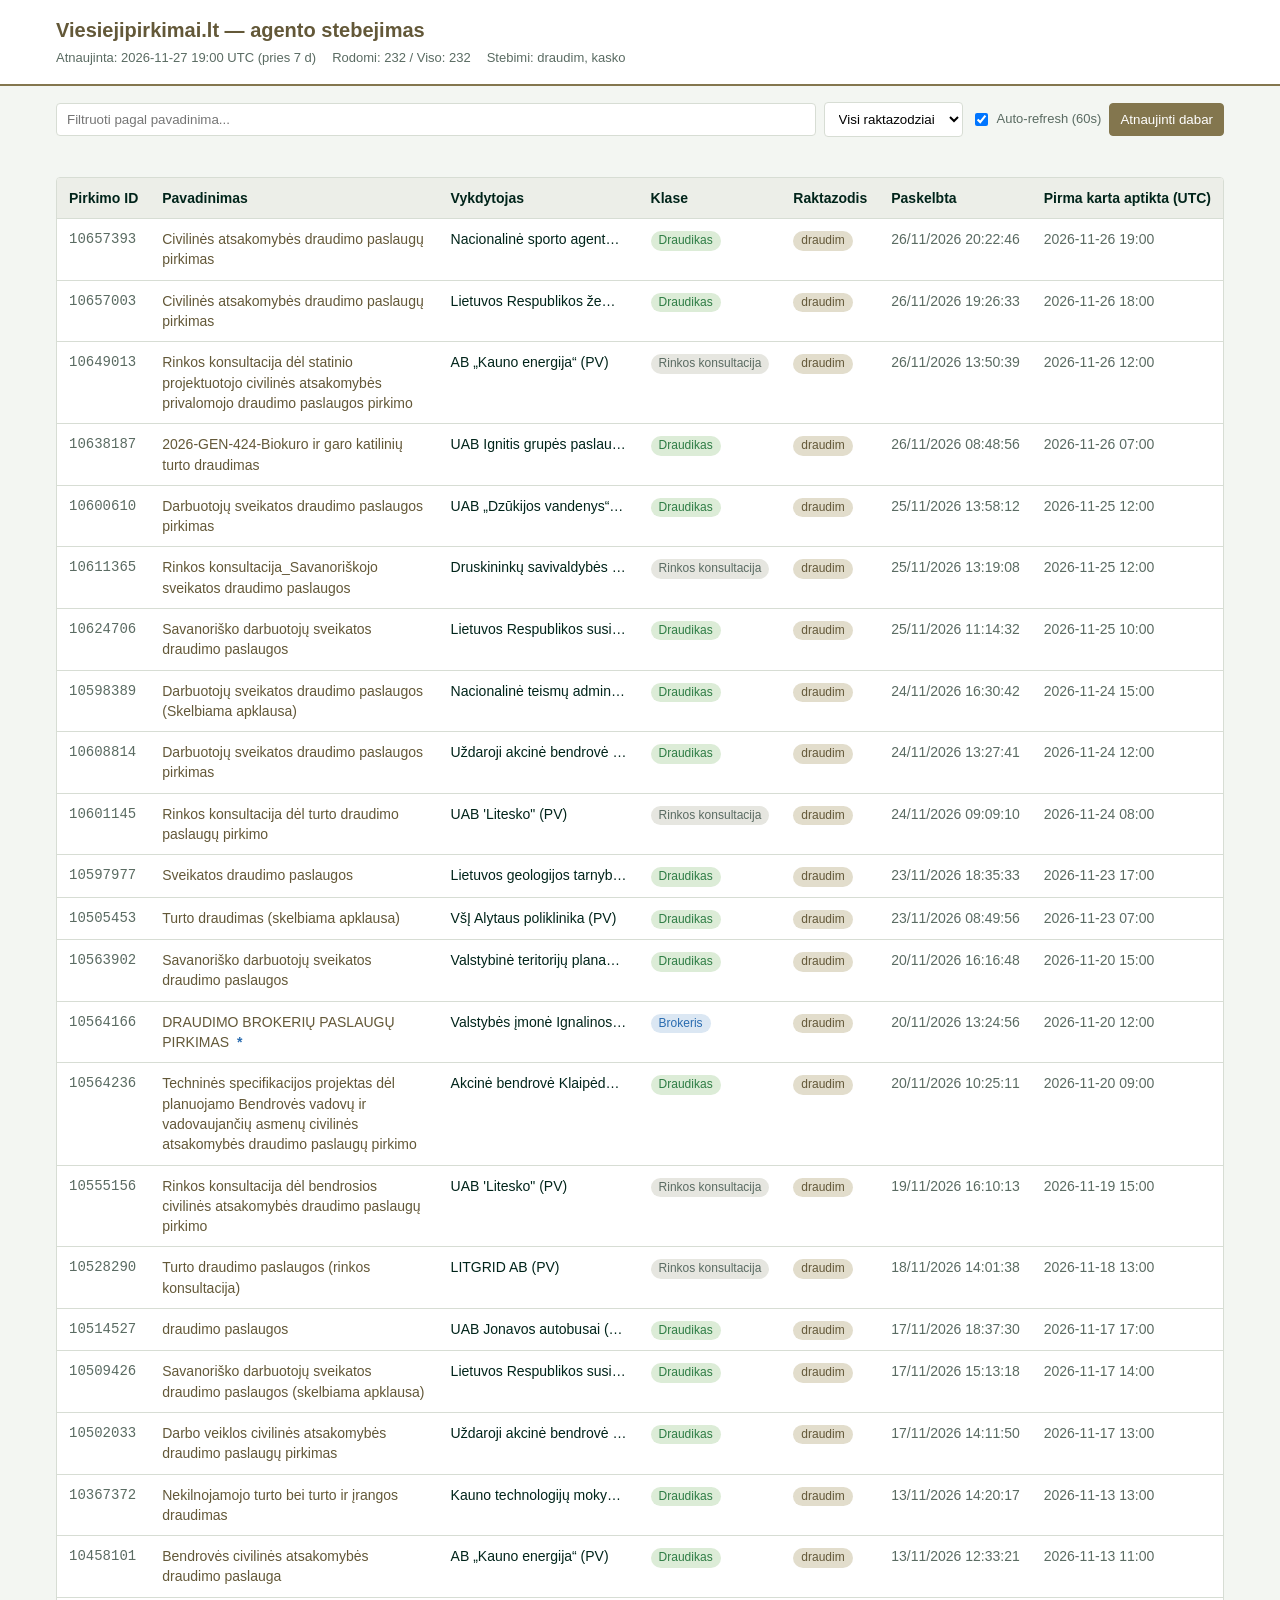
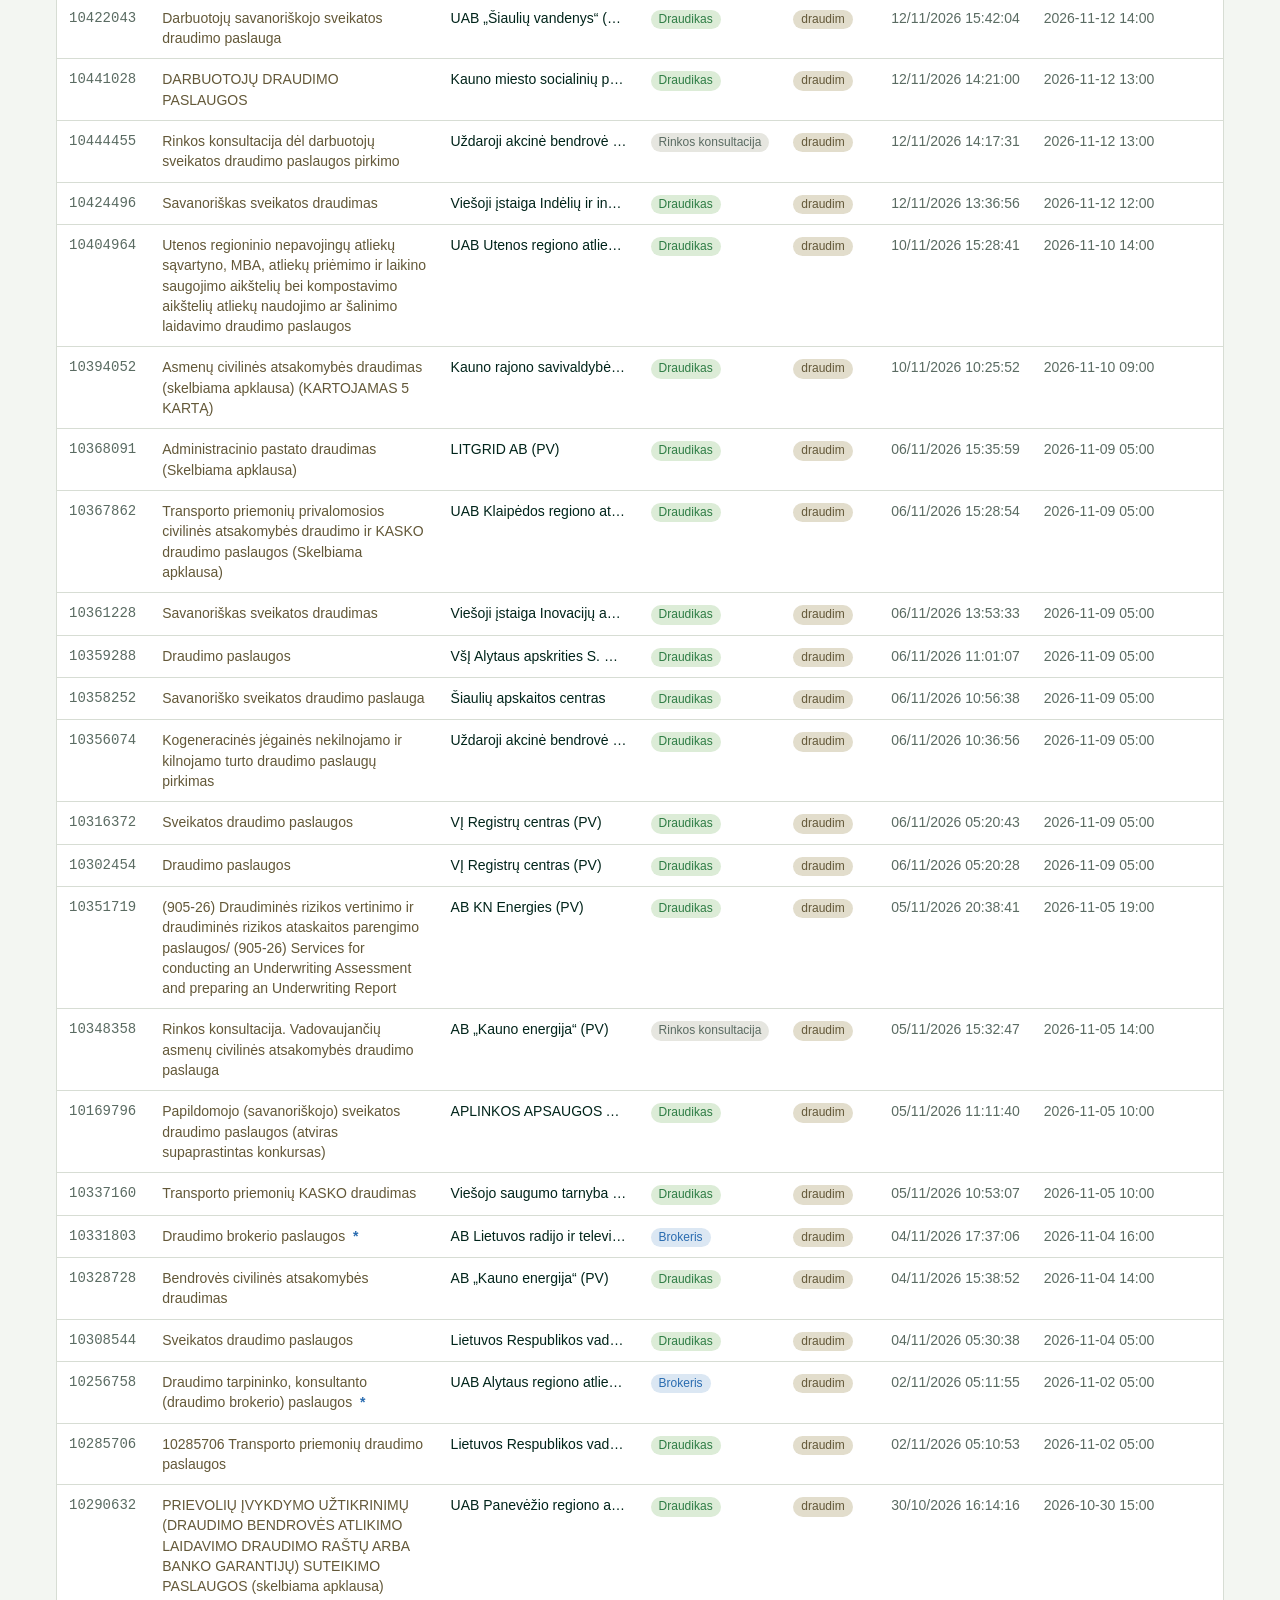
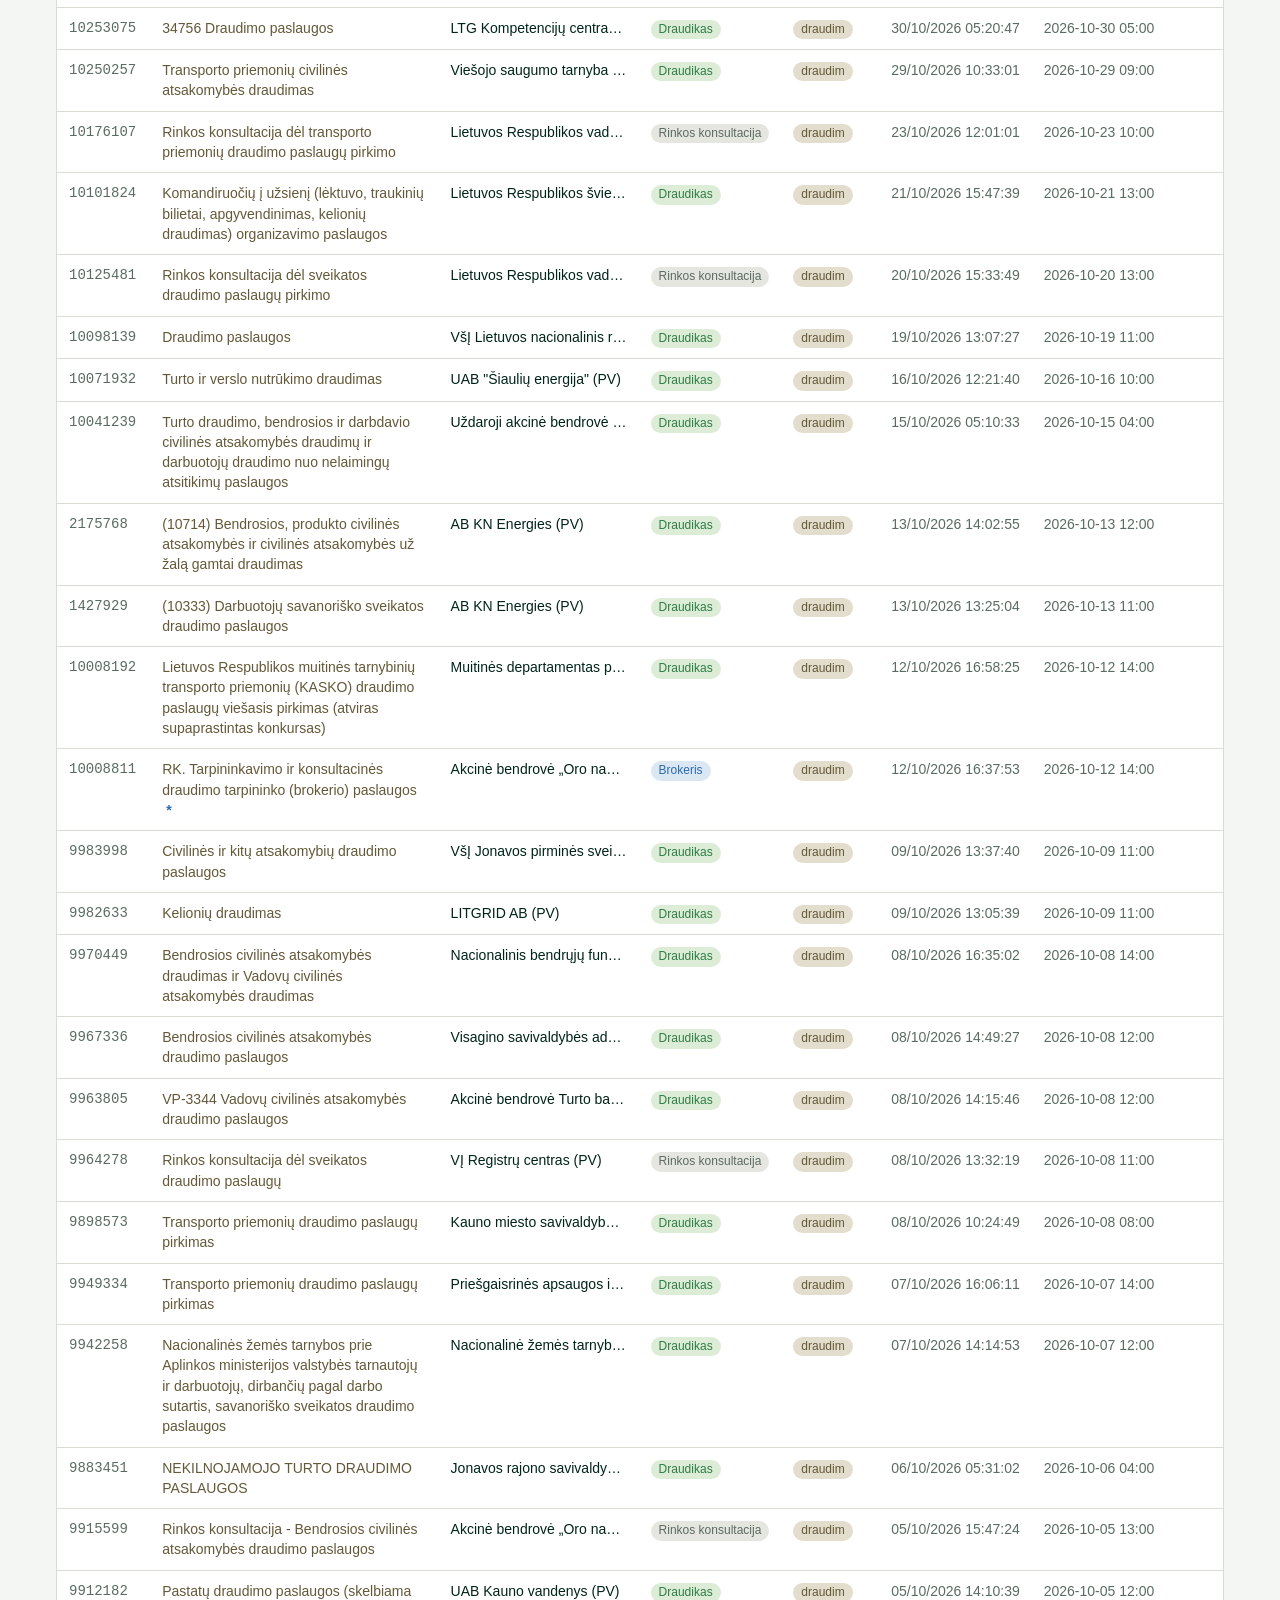
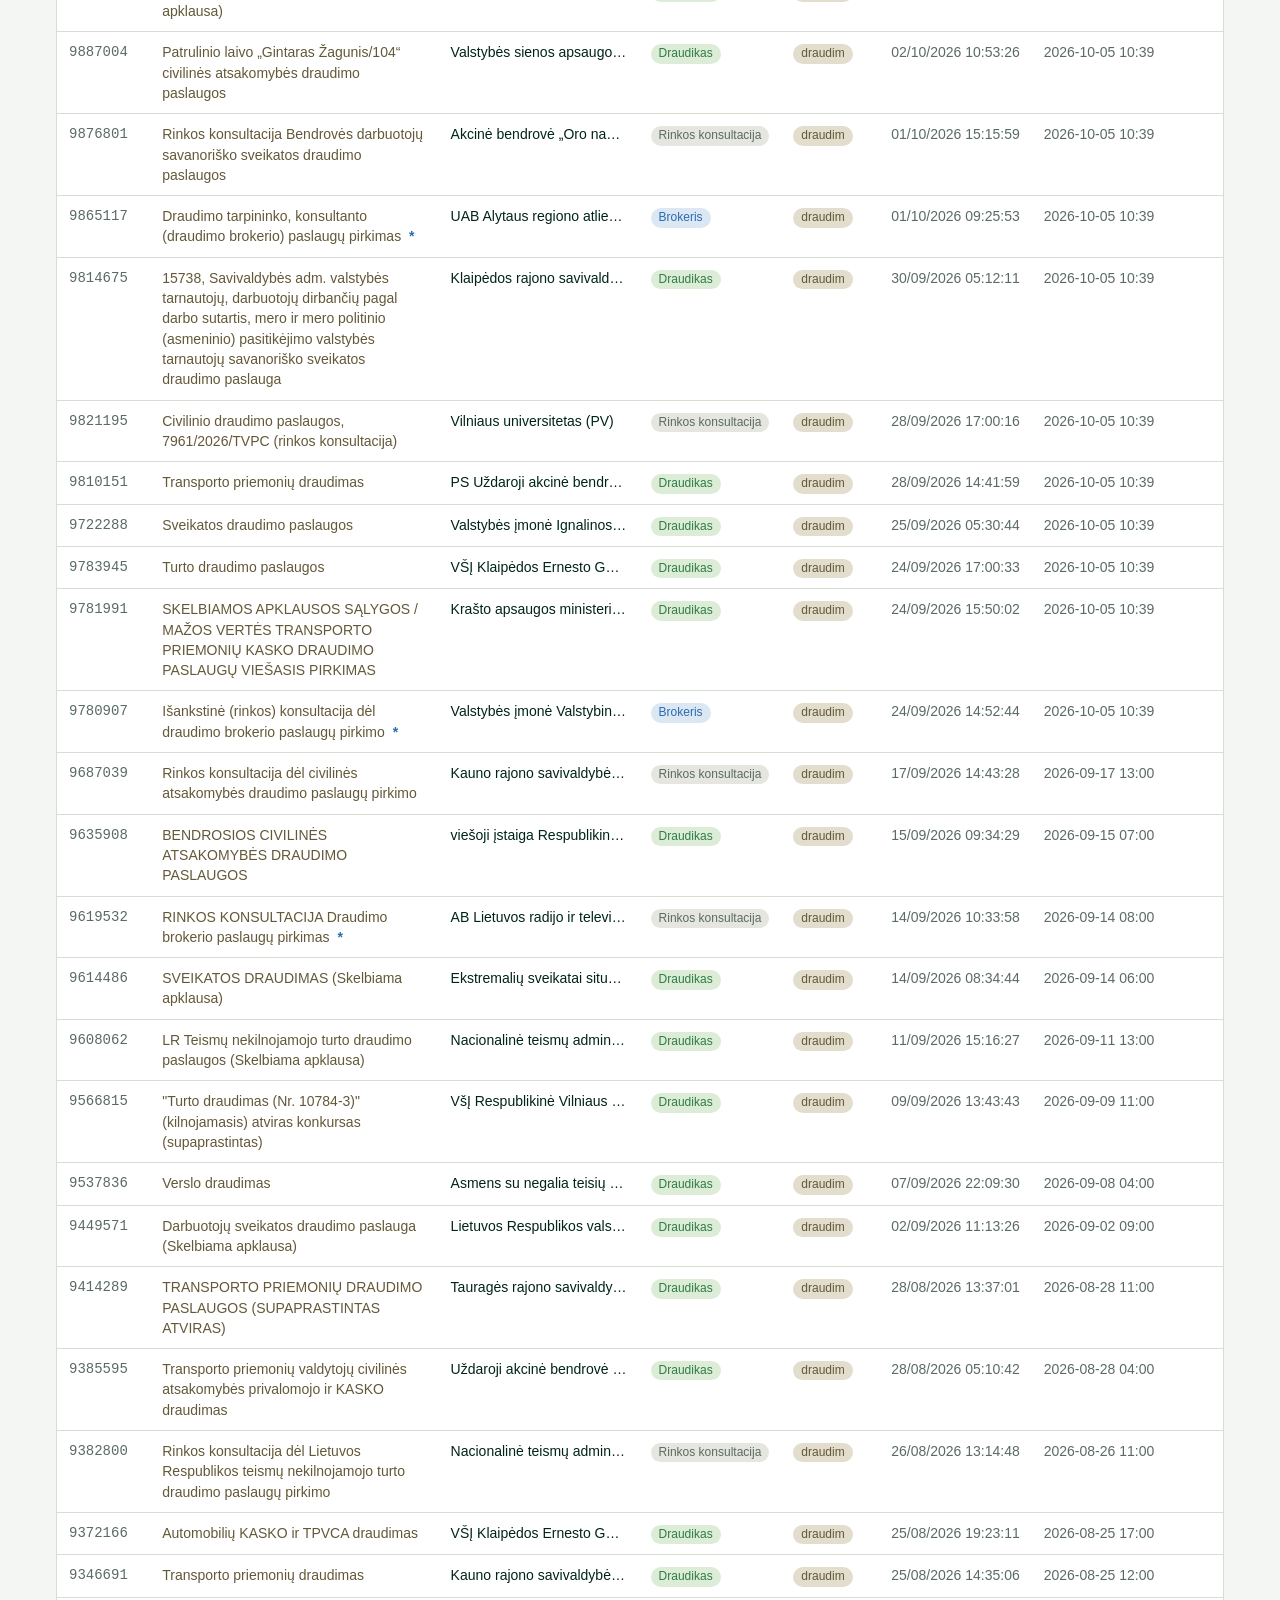
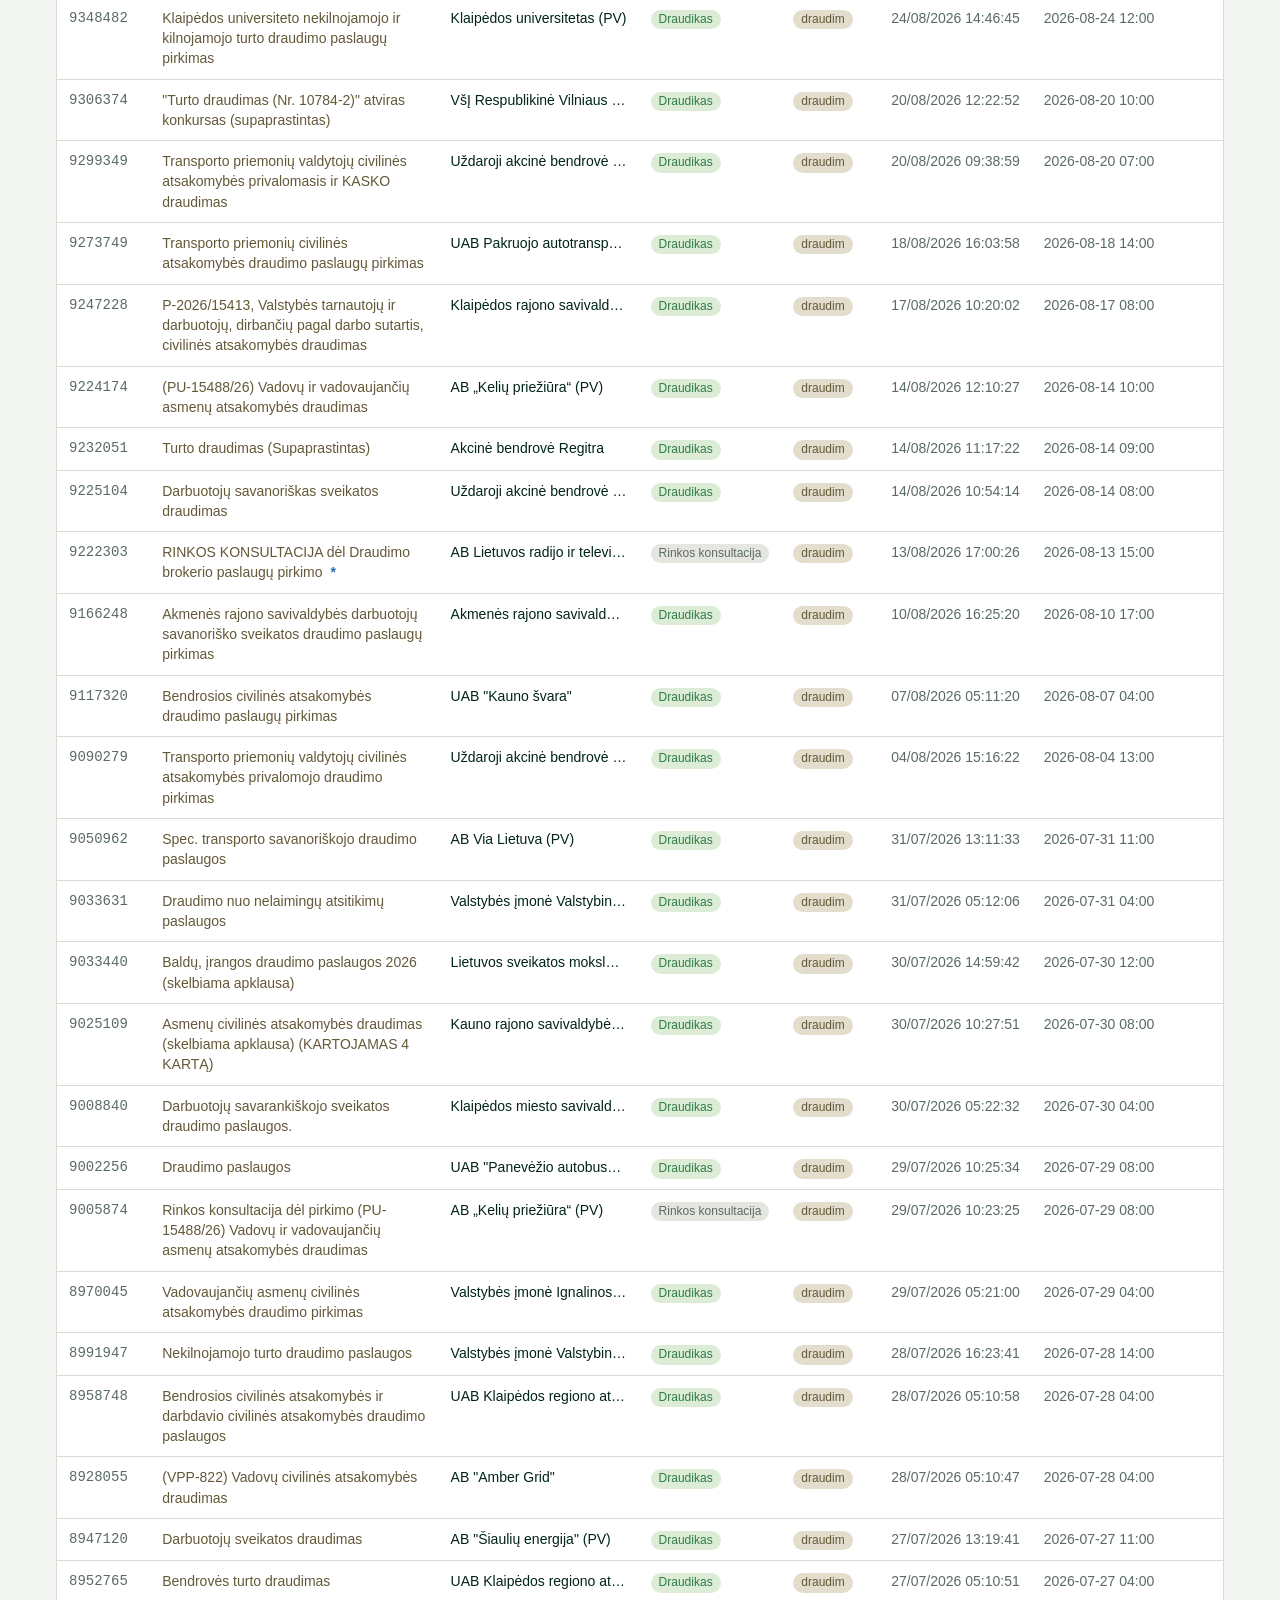
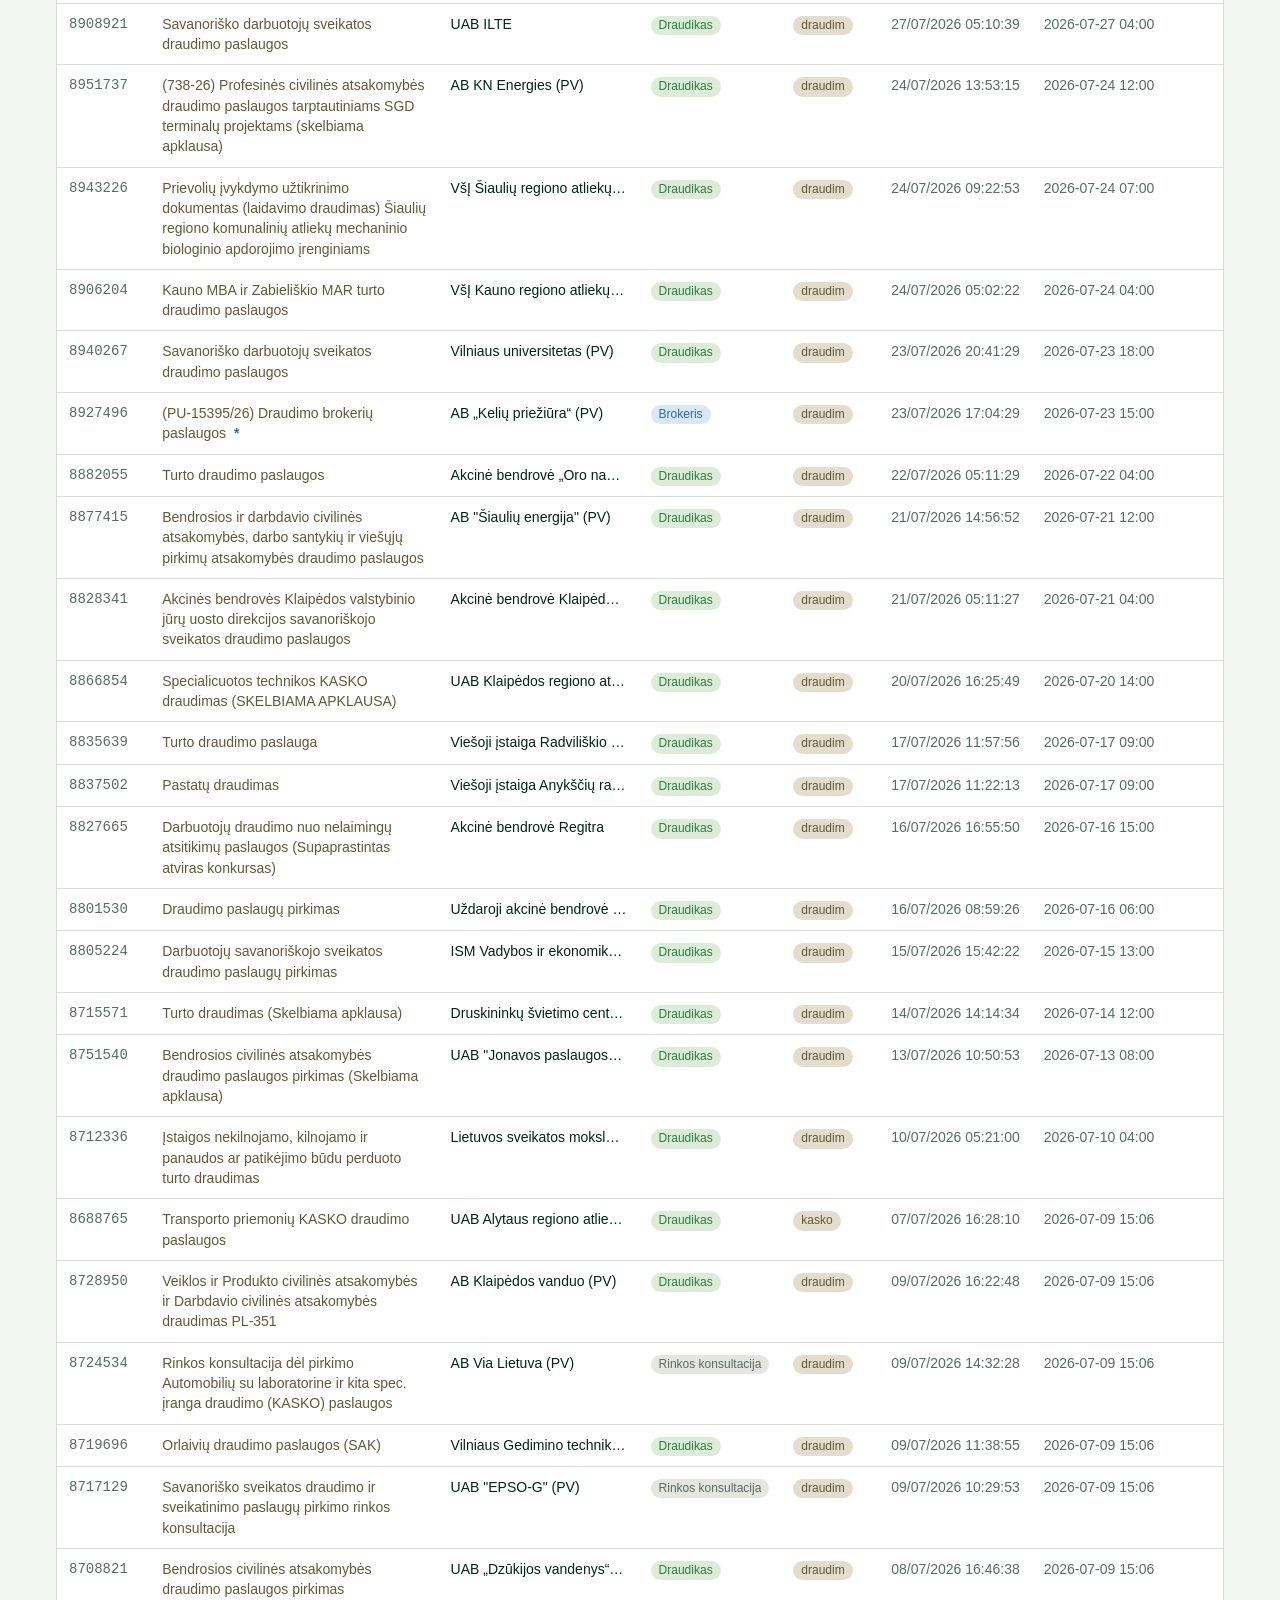
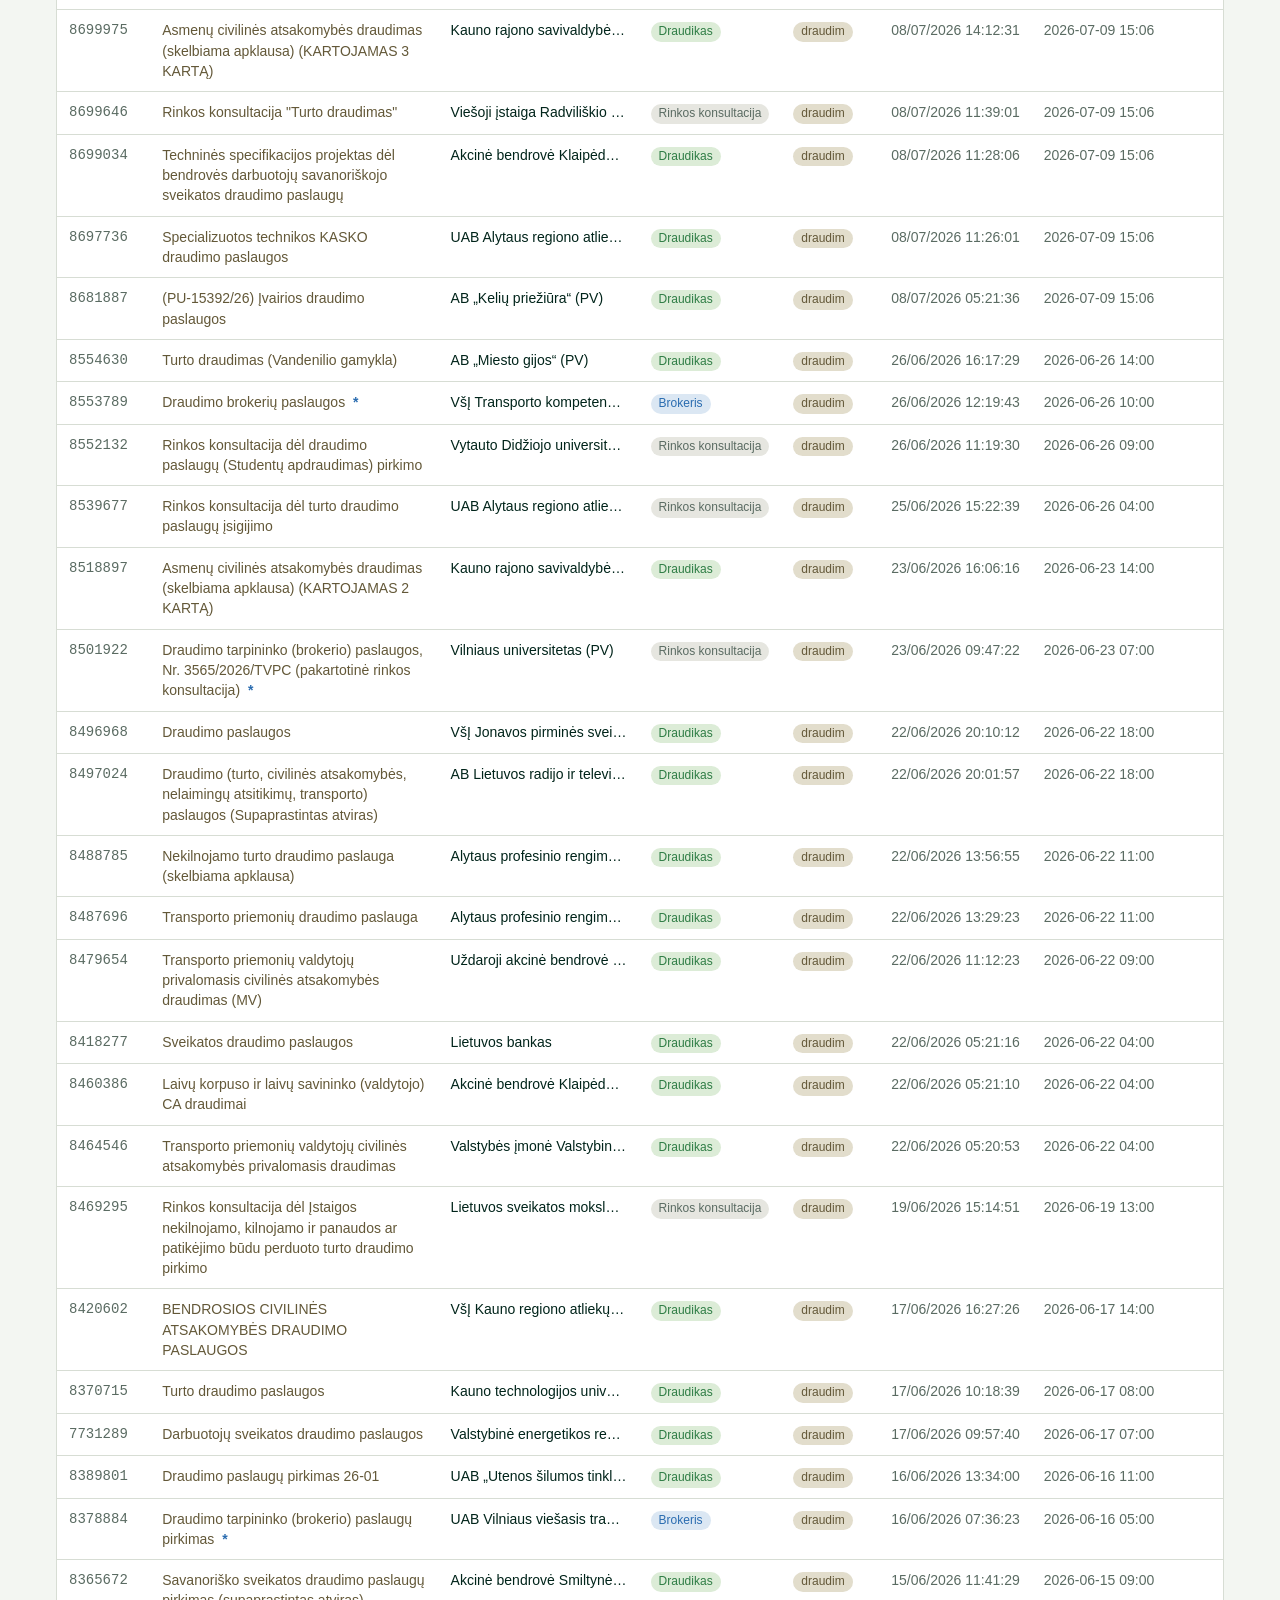
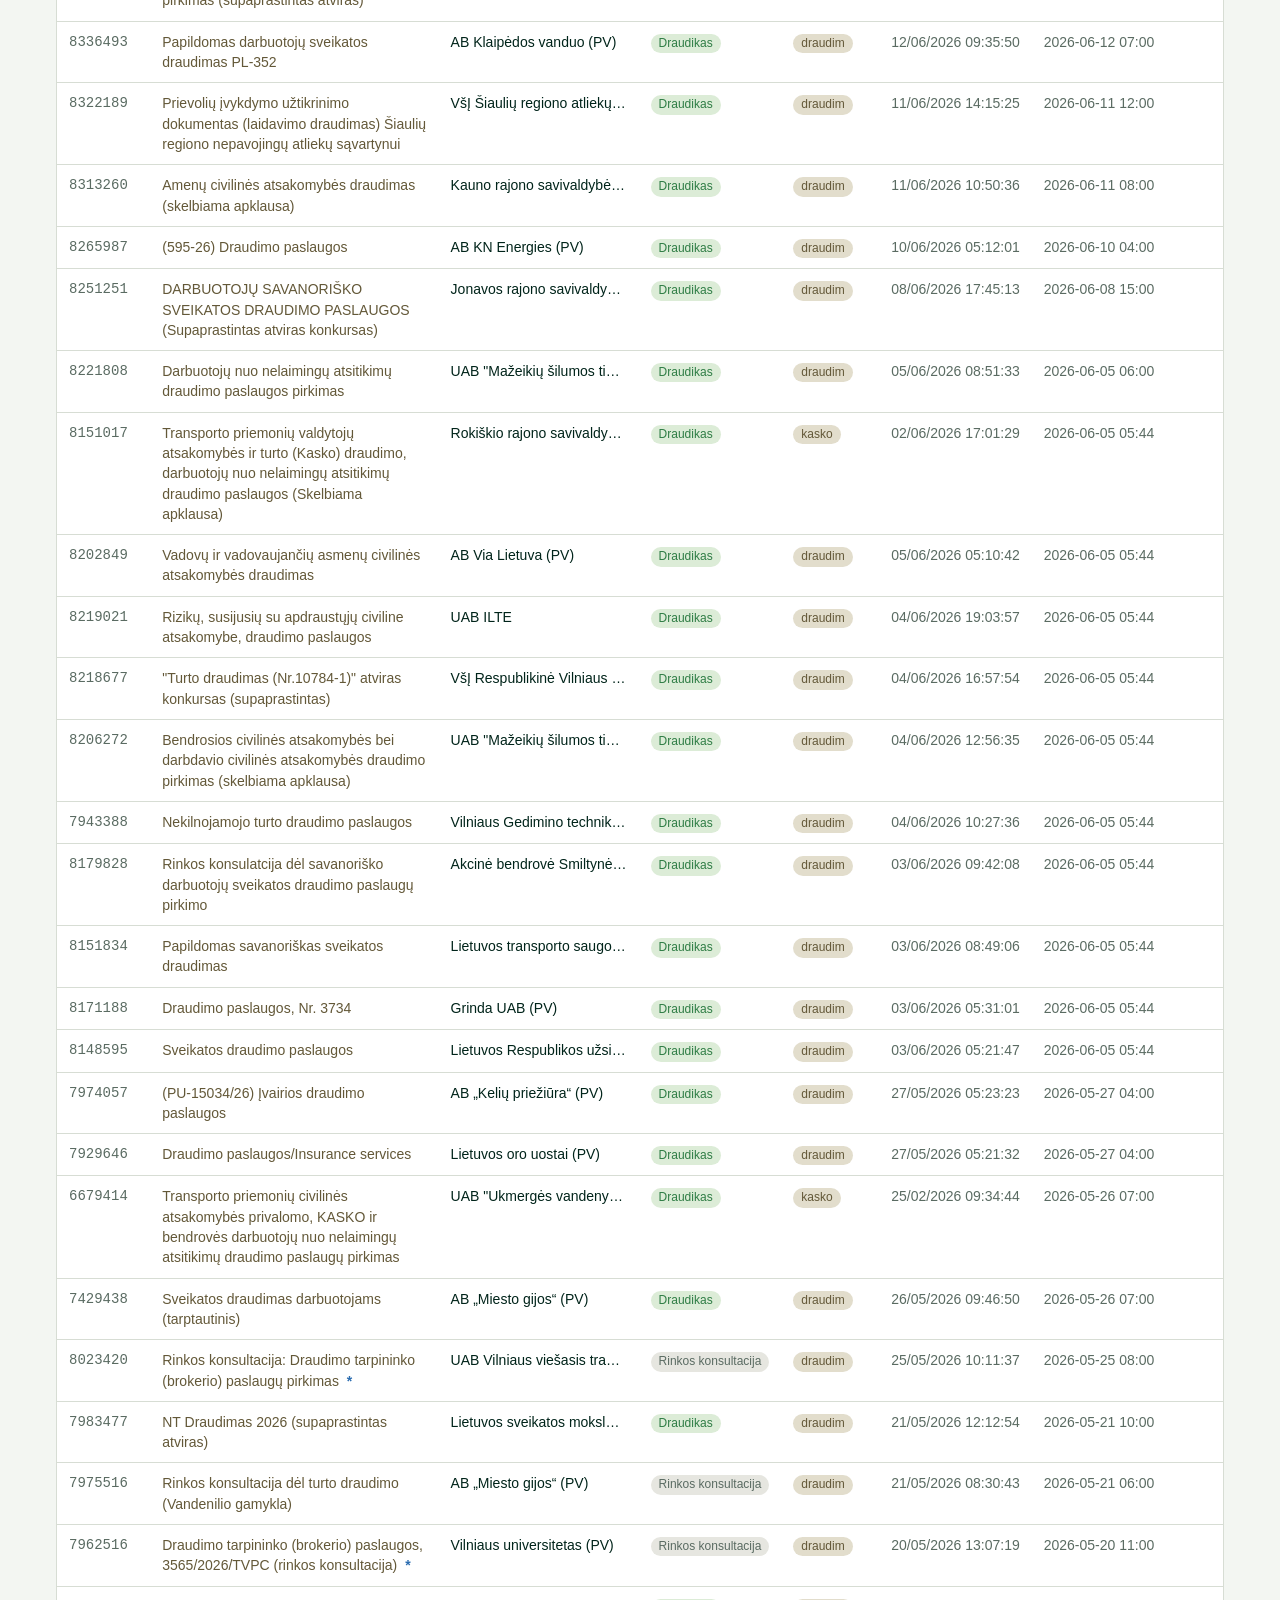
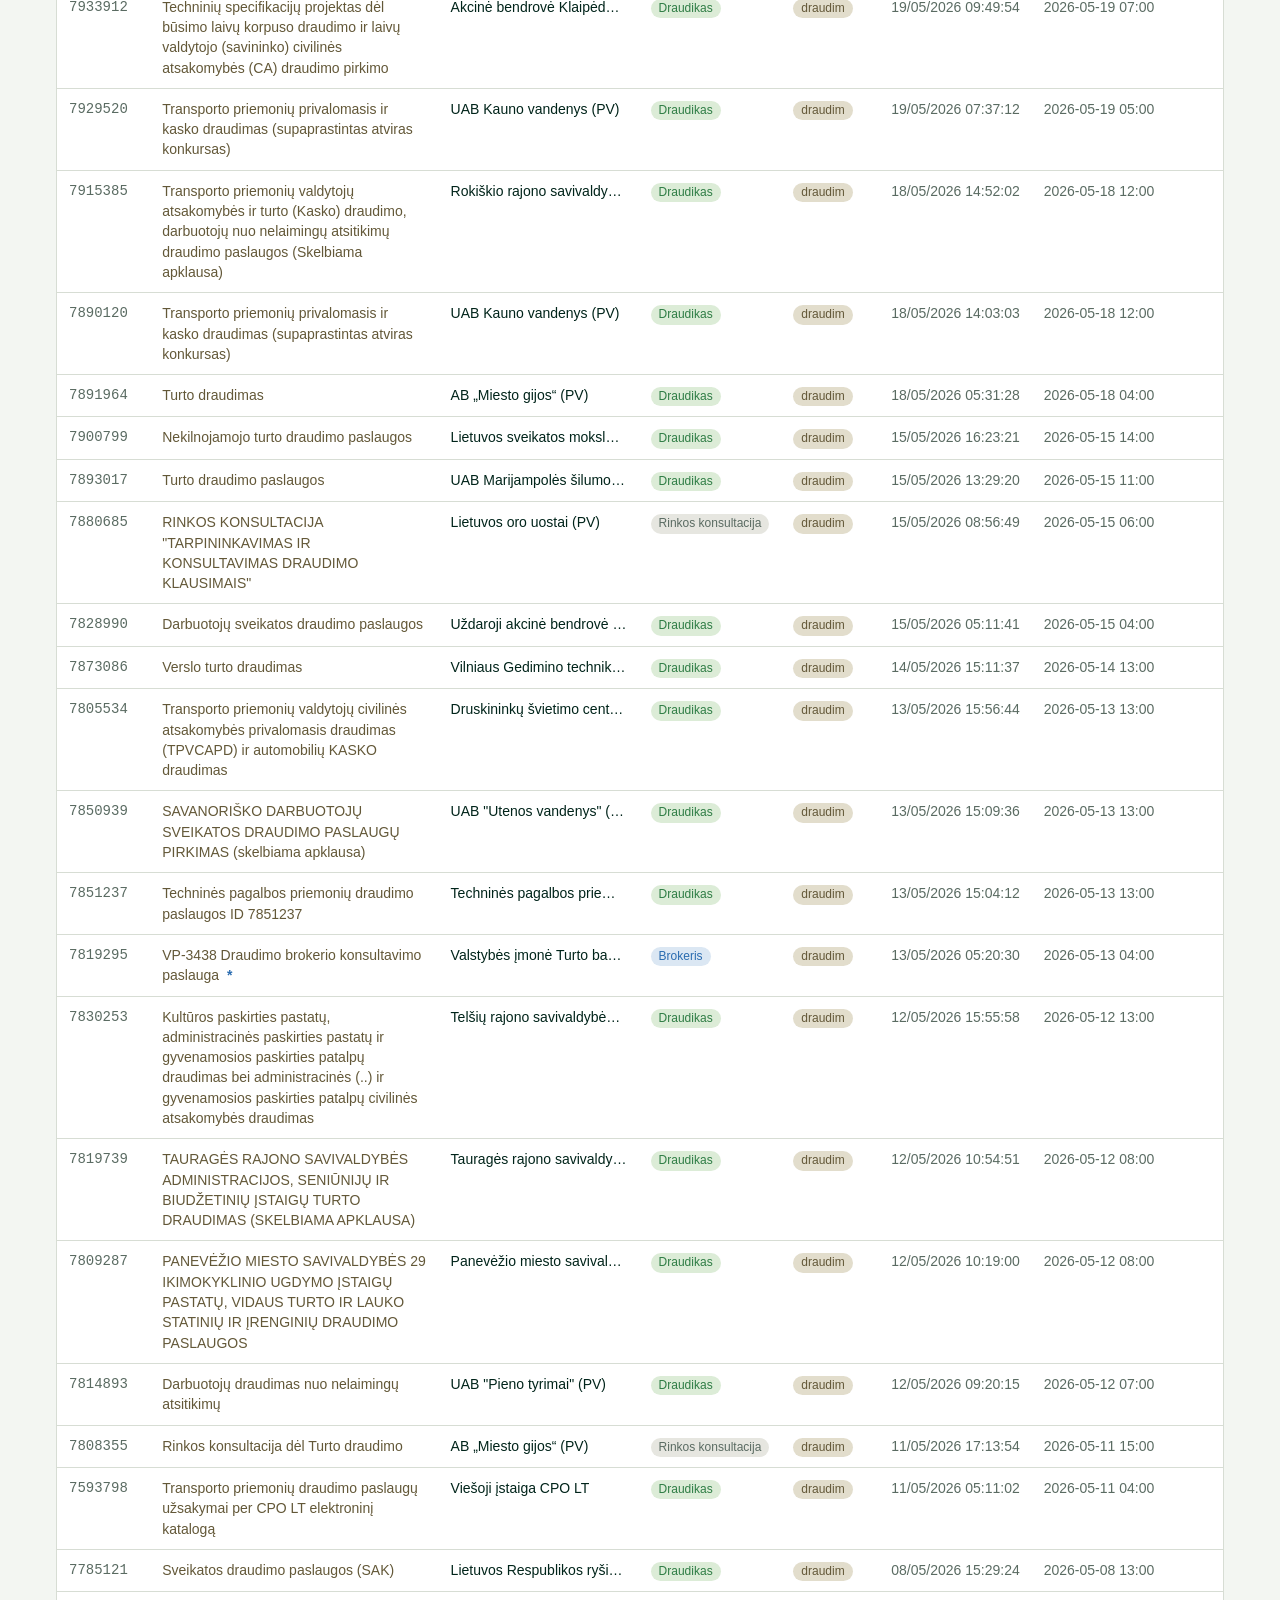
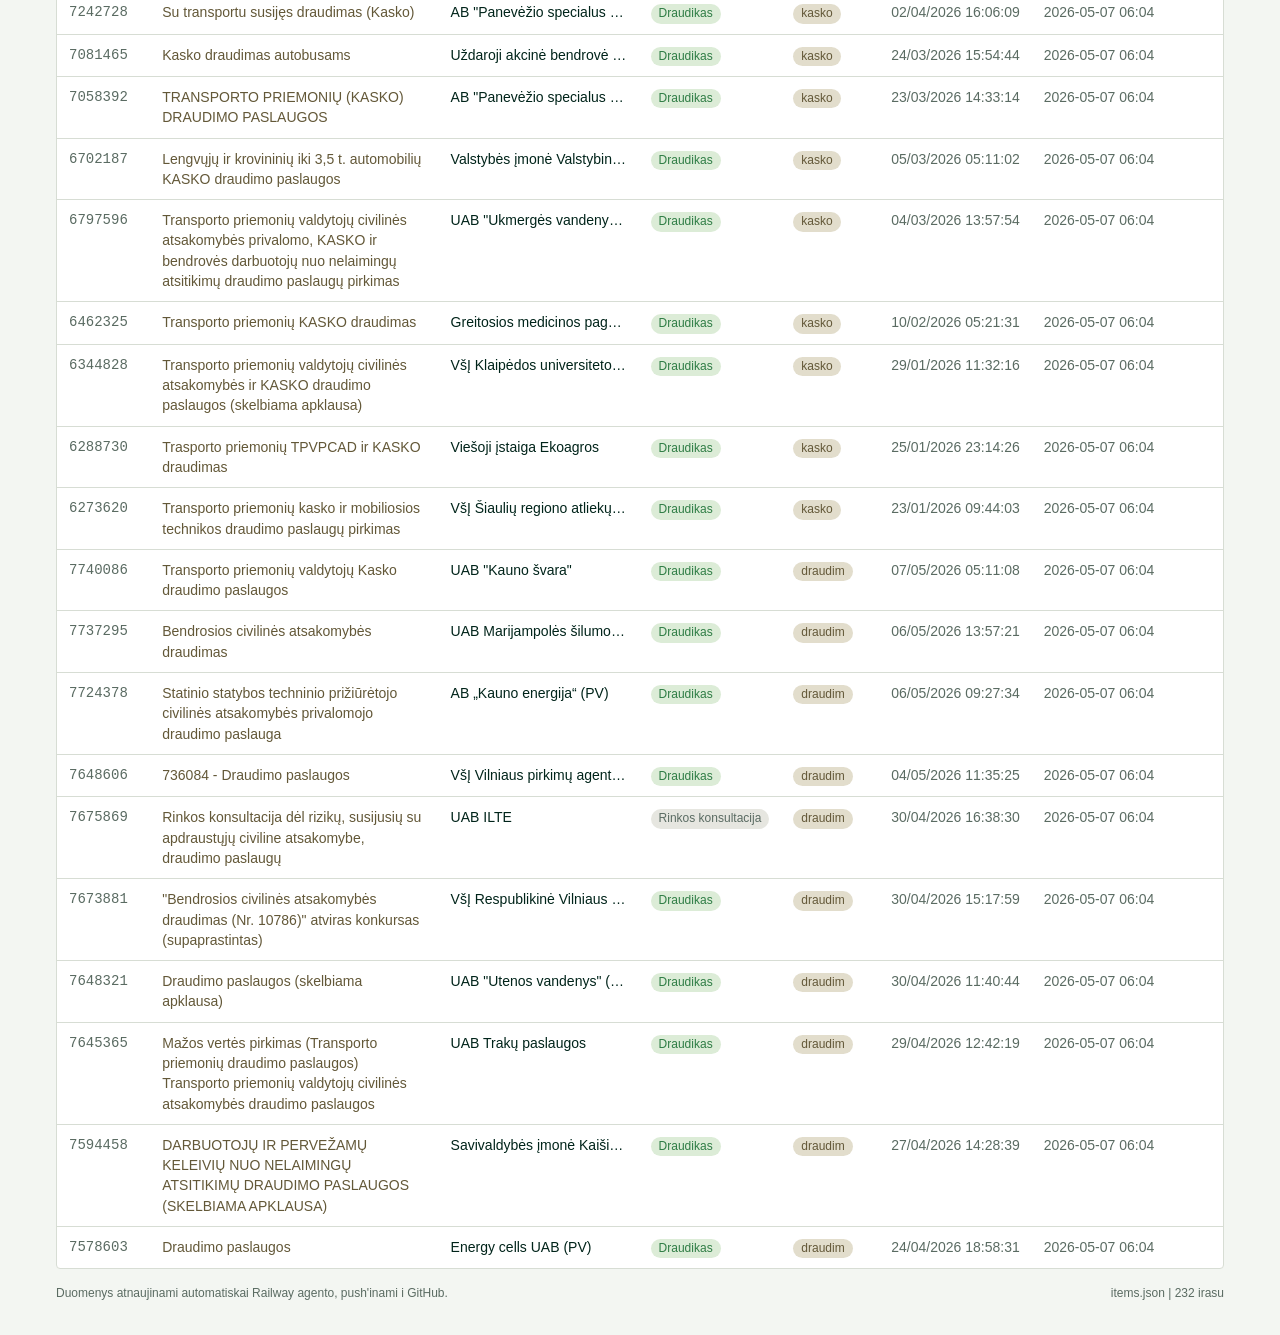
<file: docs/index.html>
<!DOCTYPE html>
<html lang="lt">
<head>
  <meta charset="UTF-8" />
  <meta name="viewport" content="width=device-width, initial-scale=1.0" />
  <title>Viesiejipirkimai.lt agentas</title>
  <link rel="stylesheet" href="style.css" />
</head>
<body>
  <header class="topbar">
    <div class="wrap">
      <h1>Viesiejipirkimai.lt &mdash; agento stebejimas</h1>
      <div class="meta">
        <span id="meta-generated">Kraunama&hellip;</span>
        <span id="meta-total"></span>
        <span id="meta-keywords"></span>
      </div>
    </div>
  </header>

  <main class="wrap">
    <section class="controls">
      <input type="search" id="search" placeholder="Filtruoti pagal pavadinima..." />
      <select id="keyword-filter">
        <option value="">Visi raktazodziai</option>
      </select>
      <label class="auto">
        <input type="checkbox" id="auto-refresh" checked />
        Auto-refresh (60s)
      </label>
      <button id="refresh-btn" type="button">Atnaujinti dabar</button>
    </section>

    <section class="status" id="status"></section>

    <section class="table-wrap">
      <table id="items">
        <thead>
          <tr>
            <th>Pirkimo ID</th>
            <th>Pavadinimas</th>
            <th>Vykdytojas</th>
            <th>Klase</th>
            <th>Raktazodis</th>
            <th>Paskelbta</th>
            <th>Pirma karta aptikta (UTC)</th>
          </tr>
        </thead>
        <tbody></tbody>
      </table>
      <div id="empty" class="empty" hidden>Irasu nera.</div>
    </section>

    <footer class="foot">
      <span>Duomenys atnaujinami automatiskai Railway agento, push'inami i GitHub.</span>
      <span id="foot-digest"></span>
    </footer>
  </main>

  <script src="app.js"></script>
</body>
</html>
</file>
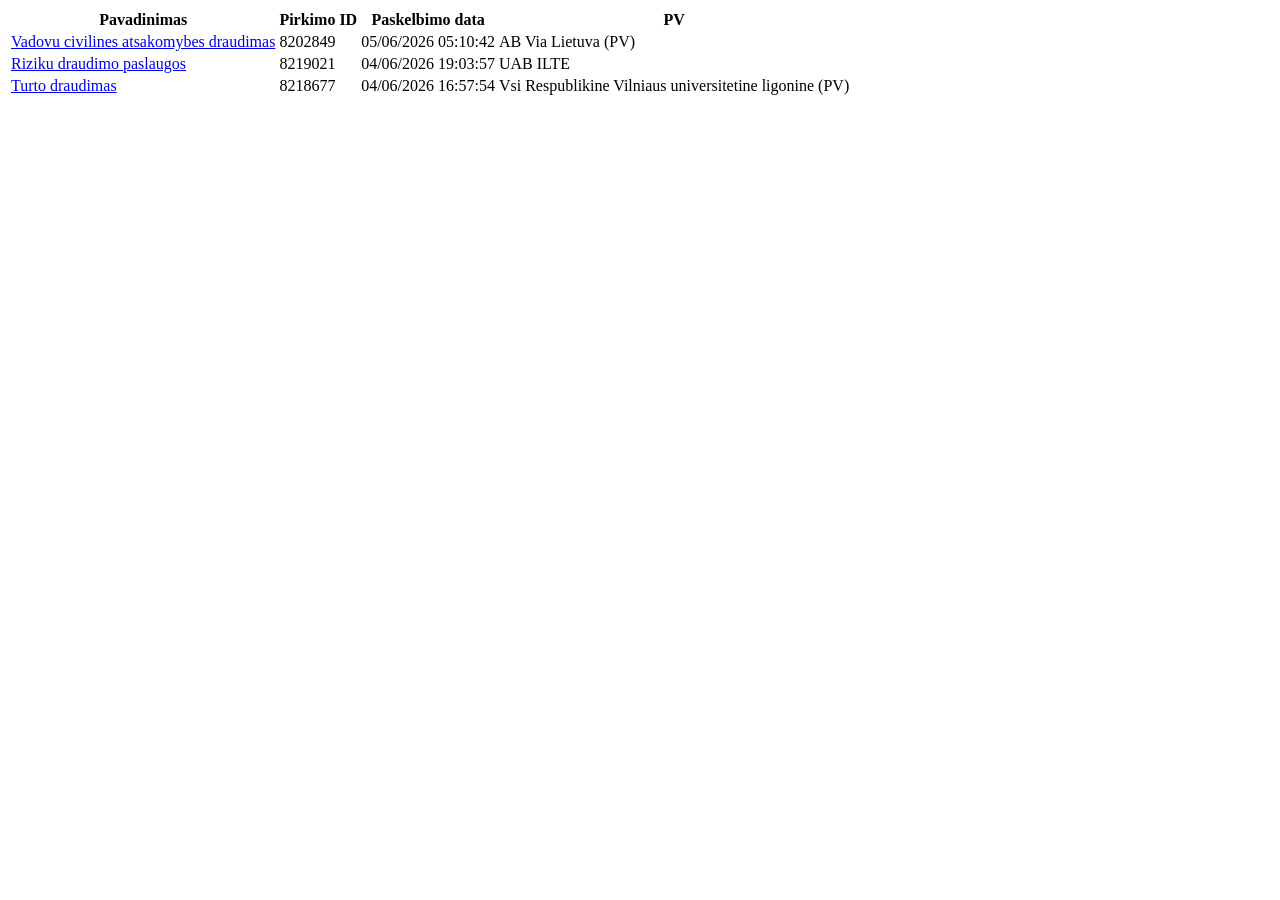
<file: fixtures/search_results_table.html>
<!DOCTYPE html>
<html lang="lt">
<head><meta charset="utf-8"><title>Fixture</title></head>
<body>
<table>
  <thead>
    <tr>
      <th>Pavadinimas</th>
      <th>Pirkimo ID</th>
      <th>Paskelbimo data</th>
      <th>PV</th>
    </tr>
  </thead>
  <tbody>
    <tr>
      <td><a href="/epps/cft/prepareViewCfTWS.do?resourceId=8202849">Vadovu civilines atsakomybes draudimas</a></td>
      <td>8202849</td>
      <td>05/06/2026 05:10:42</td>
      <td>AB Via Lietuva (PV)</td>
    </tr>
    <tr>
      <td><a href="/epps/cft/prepareViewCfTWS.do?resourceId=8219021">Riziku draudimo paslaugos</a></td>
      <td>8219021</td>
      <td>04/06/2026 19:03:57</td>
      <td>UAB ILTE</td>
    </tr>
    <tr>
      <td><a href="/epps/cft/prepareViewCfTWS.do?resourceId=8218677">Turto draudimas</a></td>
      <td>8218677</td>
      <td>04/06/2026 16:57:54</td>
      <td>Vsi Respublikine Vilniaus universitetine ligonine (PV)</td>
    </tr>
  </tbody>
</table>
</body>
</html>
</file>
<file: docs/style.css>
:root {
  --bg: #f3f6f2;
  --fg: #00241A;
  --muted: #5a6b62;
  --accent: #83764E;
  --accent-dark: #635838;
  --border: #d7ddd4;
  --row-hover: #eef2ec;
  --danger: #b02a37;
  --info: #2a6cb0;
  --ok: #2f7d45;
}

* { box-sizing: border-box; }

html, body {
  margin: 0;
  padding: 0;
  background: var(--bg);
  color: var(--fg);
  font-family: "Segoe UI", Roboto, Arial, sans-serif;
  font-size: 14px;
  line-height: 1.45;
}

a { color: var(--accent-dark); text-decoration: none; }
a:hover { text-decoration: underline; }

.wrap {
  max-width: 1200px;
  margin: 0 auto;
  padding: 0 16px;
}

.topbar {
  background: #fff;
  border-bottom: 2px solid var(--accent);
  padding: 16px 0;
  margin-bottom: 16px;
}

.topbar h1 {
  margin: 0 0 4px 0;
  font-size: 20px;
  color: var(--accent-dark);
}

.meta {
  display: flex;
  flex-wrap: wrap;
  gap: 16px;
  color: var(--muted);
  font-size: 13px;
}

.controls {
  display: flex;
  flex-wrap: wrap;
  gap: 8px;
  align-items: center;
  margin-bottom: 12px;
}

.controls input[type="search"] {
  flex: 1 1 260px;
  min-width: 200px;
  padding: 8px 10px;
  border: 1px solid var(--border);
  border-radius: 4px;
  background: #fff;
}

.controls select,
.controls button {
  padding: 8px 10px;
  border: 1px solid var(--border);
  background: #fff;
  border-radius: 4px;
  cursor: pointer;
}

.controls button {
  background: var(--accent);
  color: #fff;
  border-color: var(--accent);
}

.controls button:hover { background: var(--accent-dark); border-color: var(--accent-dark); }

.controls .auto {
  display: inline-flex;
  align-items: center;
  gap: 6px;
  color: var(--muted);
  font-size: 13px;
}

.status { min-height: 20px; margin-bottom: 8px; color: var(--muted); font-size: 13px; }
.status.error { color: var(--danger); }

.table-wrap { overflow-x: auto; background: #fff; border: 1px solid var(--border); border-radius: 4px; }

table {
  width: 100%;
  border-collapse: collapse;
}

thead th {
  background: #eceee8;
  text-align: left;
  padding: 10px 12px;
  border-bottom: 1px solid var(--border);
  font-weight: 600;
  white-space: nowrap;
}

tbody td {
  padding: 10px 12px;
  border-bottom: 1px solid var(--border);
  vertical-align: top;
}

tbody tr:hover td { background: var(--row-hover); }
tbody tr:last-child td { border-bottom: none; }

.pid { font-family: "Consolas", "Courier New", monospace; color: var(--muted); }
.kw { display: inline-block; background: #e2ddcc; color: var(--accent-dark); padding: 1px 8px; border-radius: 10px; font-size: 12px; }
.date { white-space: nowrap; color: var(--muted); }

td.org {
  max-width: 200px;
  overflow: hidden;
  text-overflow: ellipsis;
  white-space: nowrap;
  color: var(--fg);
}
td.org.muted-cell { color: var(--muted); }

.cat {
  display: inline-block;
  padding: 1px 8px;
  border-radius: 10px;
  font-size: 12px;
  white-space: nowrap;
}
.cat-broker {
  background: #dbe7f3;
  color: var(--info);
}
.cat-insurer {
  background: #dcecd7;
  color: var(--ok);
}
.cat-market-consultation {
  background: #e6e6e0;
  color: var(--muted);
}

.flag-broker {
  display: inline-block;
  margin-left: 4px;
  color: var(--info);
  font-weight: 700;
  cursor: help;
}

.empty { padding: 20px; color: var(--muted); text-align: center; }

.foot {
  display: flex;
  justify-content: space-between;
  gap: 12px;
  color: var(--muted);
  font-size: 12px;
  margin: 16px 0 32px 0;
}

@media (max-width: 640px) {
  .topbar h1 { font-size: 17px; }
  thead th, tbody td { padding: 8px; font-size: 13px; }
}
</file>
